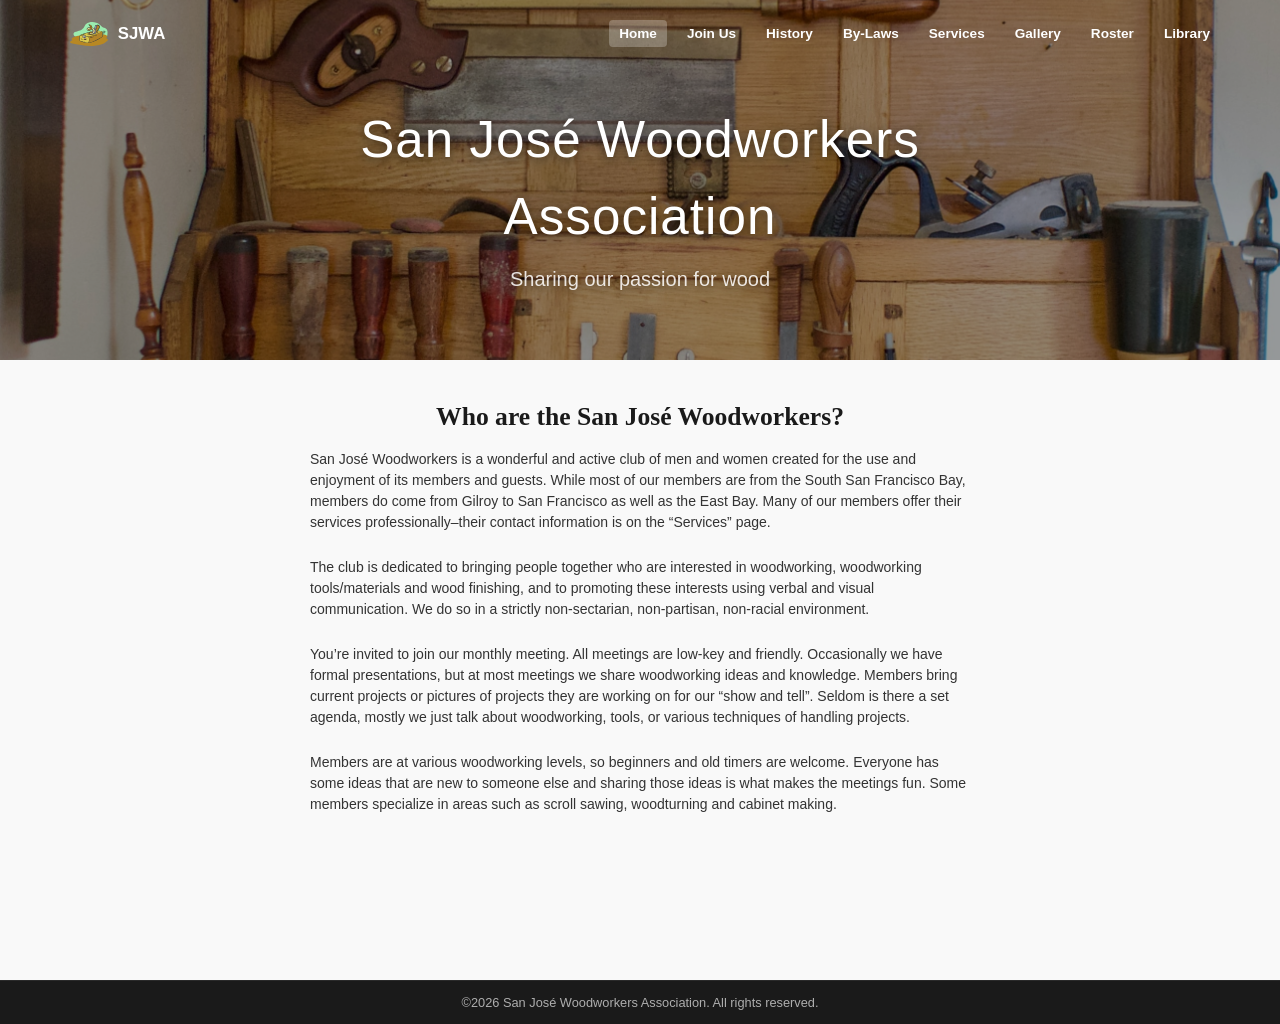
<file: index.html>
<!doctype html>
<html lang="en">
  <head>
    <meta charset="UTF-8" />
    <meta name="viewport" content="width=device-width, initial-scale=1.0" />
    <title>My Website - Home</title>
    <link rel="stylesheet" href="style.css" />
    <link rel="icon" type="image/svg+xml" href="images/favicon.svg" />
  </head>
  <body>
    <!-- Target Injection Points -->
    <header class="site-header" id="main-header"></header>

    <main class="content-area">
      <h1>Who are the San José Woodworkers?</h1>
      <p>
        San José Woodworkers is a wonderful and active club of men and women
        created for the use and enjoyment of its members and guests. While most
        of our members are from the South San Francisco Bay, members do come
        from Gilroy to San Francisco as well as the East Bay. Many of our
        members offer their services professionally–their contact information is
        on the “Services” page.
      </p>
      <p>
        The club is dedicated to bringing people together who are interested in
        woodworking, woodworking tools/materials and wood finishing, and to
        promoting these interests using verbal and visual communication. We do
        so in a strictly non-sectarian, non-partisan, non-racial environment.
      </p>
      <p>
        You’re invited to join our monthly meeting. All meetings are low-key and
        friendly. Occasionally we have formal presentations, but at most
        meetings we share woodworking ideas and knowledge. Members bring current
        projects or pictures of projects they are working on for our “show and
        tell”. Seldom is there a set agenda, mostly we just talk about
        woodworking, tools, or various techniques of handling projects.
      </p>
      <p>
        Members are at various woodworking levels, so beginners and old timers
        are welcome. Everyone has some ideas that are new to someone else and
        sharing those ideas is what makes the meetings fun. Some members
        specialize in areas such as scroll sawing, woodturning and cabinet
        making.
      </p>
    </main>

    <footer class="site-footer" id="main-footer"></footer>

    <!-- Clean, Single Script Link -->
    <script src="script.js"></script>
  </body>
</html>
</file>
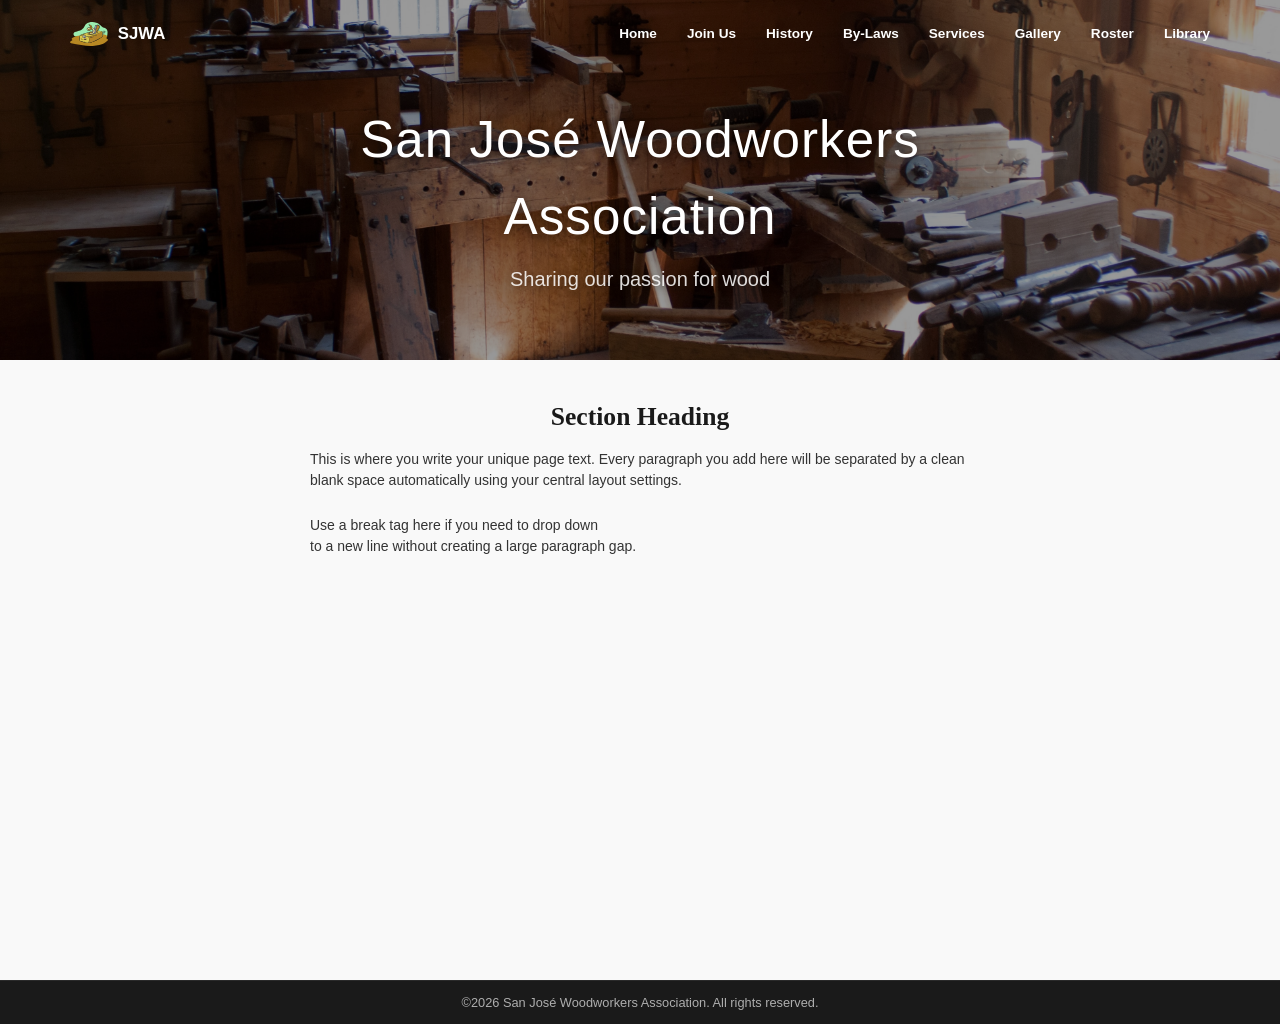
<file: blank.html>
<!doctype html>
<html lang="en">
  <head>
    <meta charset="UTF-8" />
    <meta name="viewport" content="width=device-width, initial-scale=1.0" />
    <title>SJWA - Page Title</title>
    <link rel="stylesheet" href="style.css" />
    <link rel="icon" type="image/svg+xml" href="images/favicon.svg" />
  </head>
  <body>
    <header class="site-header" id="main-header"></header>

    <main class="content-area">
      <h1>Section Heading</h1>
      <p>
        This is where you write your unique page text. Every paragraph you add
        here will be separated by a clean blank space automatically using your
        central layout settings.
      </p>

      <p>
        Use a break tag here if you need to drop down<br />
        to a new line without creating a large paragraph gap.
      </p>
    </main>

    <footer class="site-footer" id="main-footer"></footer>
    <script src="script.js"></script>
  </body>
</html>
</file>
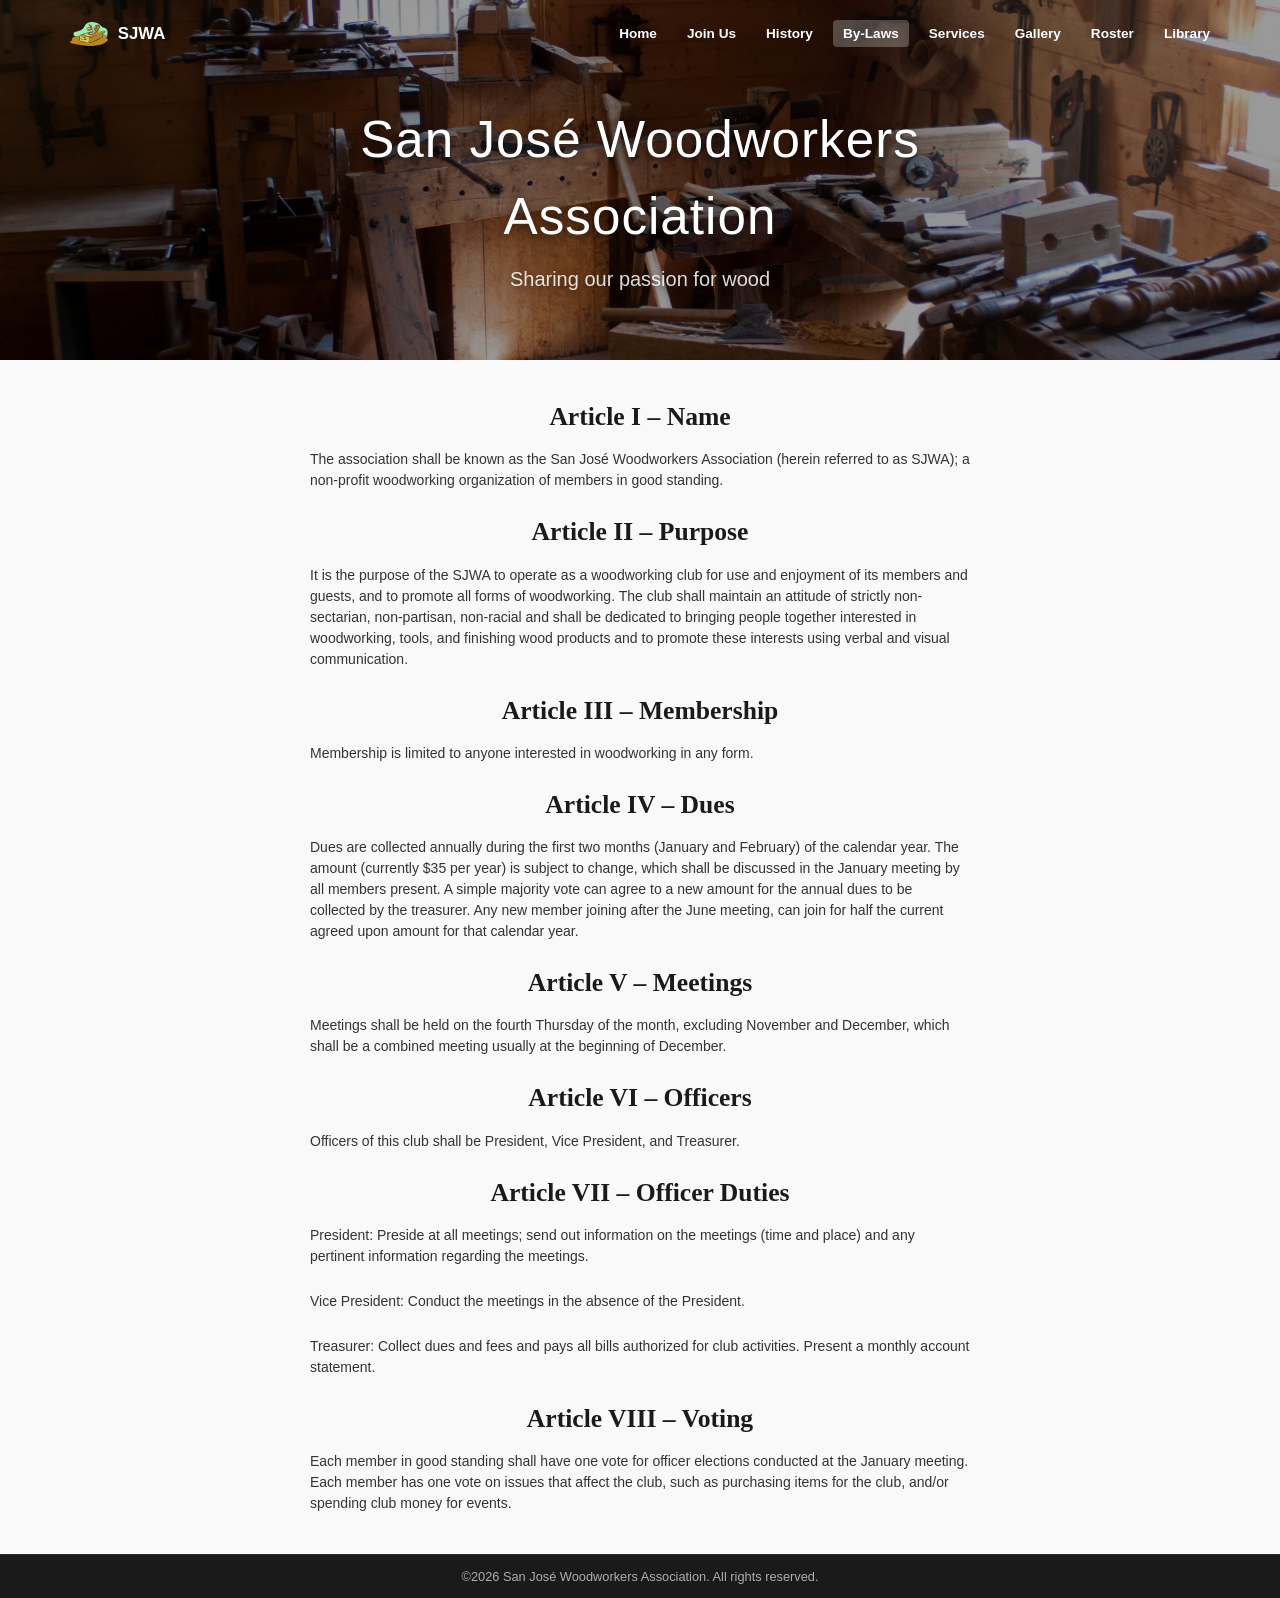
<file: by-laws.html>
<!doctype html>
<html lang="en">
  <head>
    <meta charset="UTF-8" />
    <meta name="viewport" content="width=device-width, initial-scale=1.0" />
    <title>SJWA - Page Title</title>
    <link rel="stylesheet" href="style.css" />
    <link rel="icon" type="image/svg+xml" href="images/favicon.svg" />
  </head>
  <body>
    <header class="site-header" id="main-header"></header>

    <main class="content-area">
      <h1>Article I &ndash; Name</h1>
      <p>
        The association shall be known as the San José Woodworkers Association
        (herein referred to as SJWA); a non-profit woodworking organization of
        members in good standing.
      </p>

      <h1>Article II &ndash; Purpose</h1>
      <p>
        It is the purpose of the SJWA to operate as a woodworking club for use
        and enjoyment of its members and guests, and to promote all forms of
        woodworking. The club shall maintain an attitude of strictly
        non-sectarian, non-partisan, non-racial and shall be dedicated to
        bringing people together interested in woodworking, tools, and finishing
        wood products and to promote these interests using verbal and visual
        communication.
      </p>

      <h1>Article III &ndash; Membership</h1>
      <p>
        Membership is limited to anyone interested in woodworking in any form.
      </p>

      <h1>Article IV &ndash; Dues</h1>
      <p>
        Dues are collected annually during the first two months (January and
        February) of the calendar year. The amount (currently $35 per year) is
        subject to change, which shall be discussed in the January meeting by
        all members present. A simple majority vote can agree to a new amount
        for the annual dues to be collected by the treasurer. Any new member
        joining after the June meeting, can join for half the current agreed
        upon amount for that calendar year.
      </p>

      <h1>Article V &ndash; Meetings</h1>
      <p>
        Meetings shall be held on the fourth Thursday of the month, excluding
        November and December, which shall be a combined meeting usually at the
        beginning of December.
      </p>

      <h1>Article VI &ndash; Officers</h1>
      <p>
        Officers of this club shall be President, Vice President, and Treasurer.
      </p>

      <h1>Article VII &ndash; Officer Duties</h1>
      <p>
        President: Preside at all meetings; send out information on the meetings
        (time and place) and any pertinent information regarding the meetings.
      </p>
      <p>
        Vice President: Conduct the meetings in the absence of the President.
      </p>
      <p>
        Treasurer: Collect dues and fees and pays all bills authorized for club
        activities. Present a monthly account statement.
      </p>

      <h1>Article VIII &ndash; Voting</h1>
      <p>
        Each member in good standing shall have one vote for officer elections
        conducted at the January meeting. Each member has one vote on issues
        that affect the club, such as purchasing items for the club, and/or
        spending club money for events.
      </p>
    </main>

    <footer class="site-footer" id="main-footer"></footer>
    <script src="script.js"></script>
  </body>
</html>
</file>
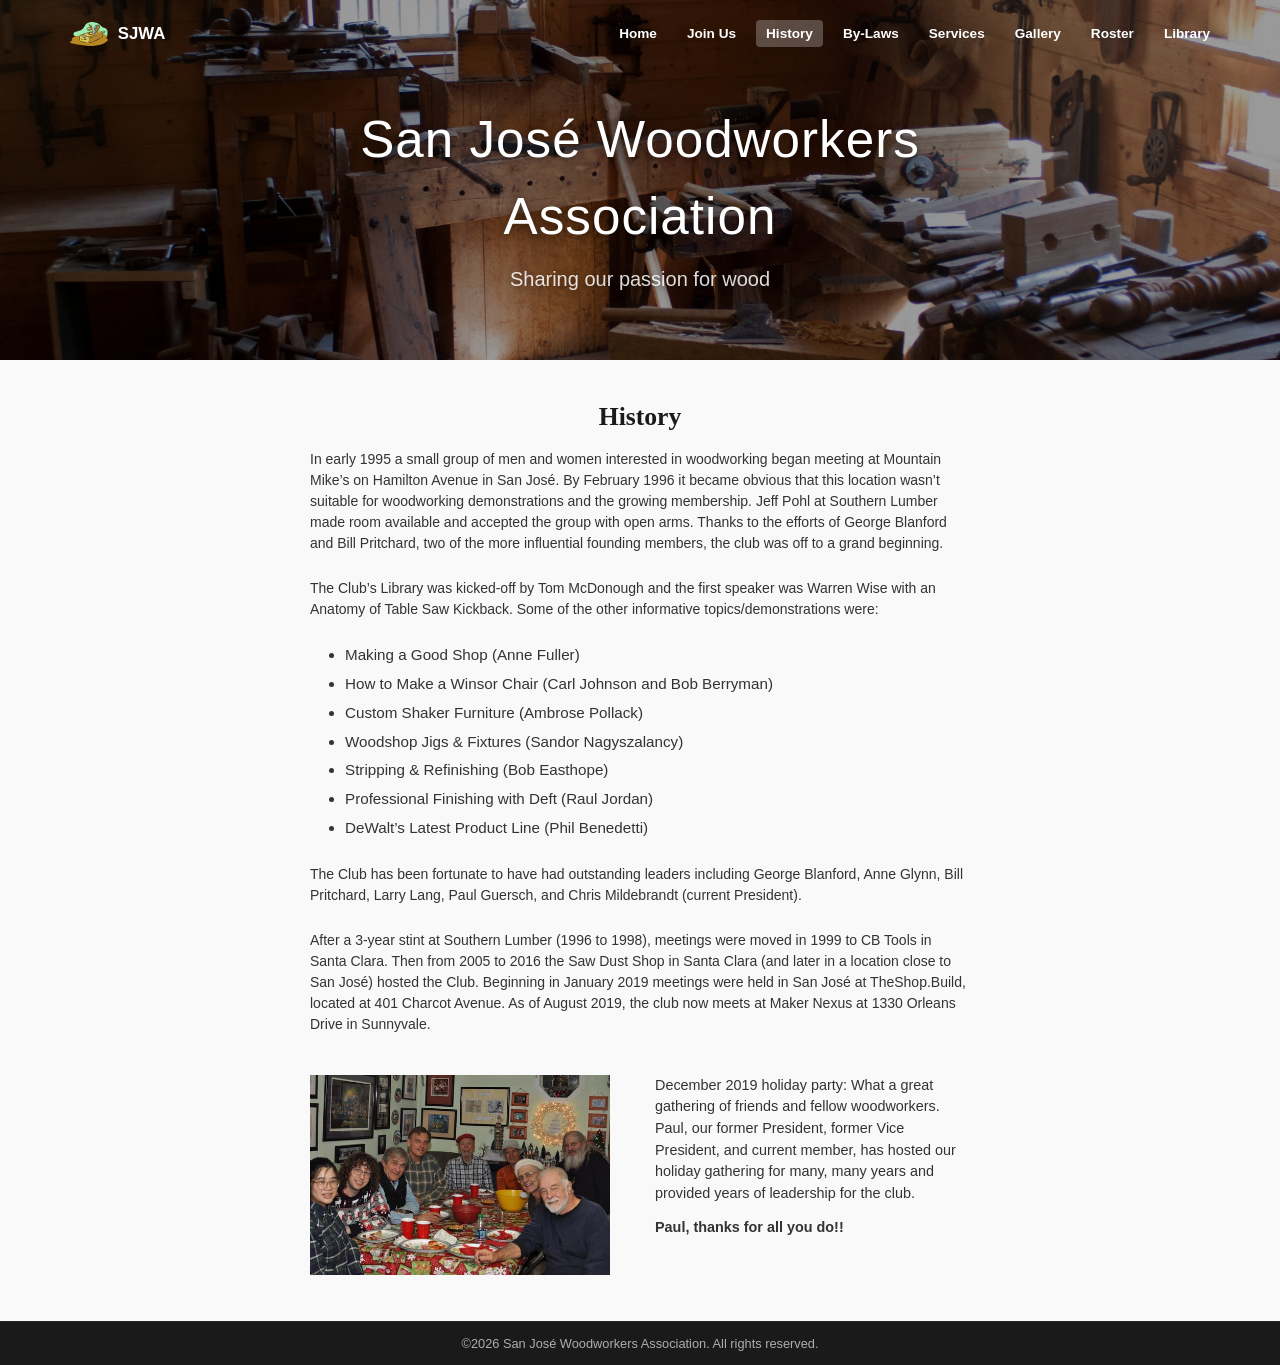
<file: history.html>
<!doctype html>
<html lang="en">
  <head>
    <meta charset="UTF-8" />
    <meta name="viewport" content="width=device-width, initial-scale=1.0" />
    <title>SJWA - Page Title</title>
    <link rel="stylesheet" href="style.css" />
    <link rel="icon" type="image/svg+xml" href="images/favicon.svg" />
  </head>
  <body>
    <header class="site-header" id="main-header"></header>

    <main class="content-area">
      <h1>History</h1>
      <p>
        In early 1995 a small group of men and women interested in woodworking
        began meeting at Mountain Mike’s on Hamilton Avenue in San José. By
        February 1996 it became obvious that this location wasn’t suitable for
        woodworking demonstrations and the growing membership. Jeff Pohl at
        Southern Lumber made room available and accepted the group with open
        arms. Thanks to the efforts of George Blanford and Bill Pritchard, two
        of the more influential founding members, the club was off to a grand
        beginning.
      </p>
      <p>
        The Club’s Library was kicked-off by Tom McDonough and the first 
        speaker was Warren Wise with an Anatomy of Table Saw Kickback. Some of 
        the other informative topics/demonstrations were:
      </p>
      <p>
        <ul>
          <li>Making a Good Shop (Anne Fuller)</li>
          <li>How to Make a Winsor Chair (Carl Johnson and Bob Berryman)</li>
          <li>Custom Shaker Furniture (Ambrose Pollack)</li>
          <li>Woodshop Jigs & Fixtures (Sandor Nagyszalancy)</li>
          <li>Stripping & Refinishing (Bob Easthope)</li>
          <li>Professional Finishing with Deft (Raul Jordan)</li>
          <li>DeWalt’s Latest Product Line (Phil Benedetti)</li>
        </ul>
      </p>
      <p>
        The Club has been fortunate to have had outstanding leaders including 
        George Blanford, Anne Glynn, Bill Pritchard, Larry Lang, Paul Guersch, 
        and Chris Mildebrandt (current President).
      </p>
      <p>
        After a 3-year stint at Southern Lumber (1996 to 1998), meetings were 
        moved in 1999 to CB Tools in Santa Clara. Then from 2005 to 2016 the 
        Saw Dust Shop in Santa Clara (and later in a location close to San José) 
        hosted the Club. Beginning in January 2019 meetings were held in San 
        José at TheShop.Build, located at 401 Charcot Avenue. As of August 2019, 
        the club now meets at Maker Nexus at 1330 Orleans Drive in Sunnyvale. 
      </p>

      <div class="split-columns">
        <div class="column left-map">
          <img src="images/holiday-party.jpeg" width="300"/>
        </div>

        <div class="column right-text">
          <p>
            December 2019 holiday party: What a great gathering of friends and 
            fellow woodworkers. Paul, our former President, former Vice President, 
            and current member, has hosted our holiday gathering for many, 
            many years and provided years of leadership for the club.</p>
          <p><b>Paul, thanks for all you do!!</b></p>
        </div>
      </div>
    </main>

    <footer class="site-footer" id="main-footer"></footer>
    <script src="script.js"></script>
  </body>
</html>
</file>
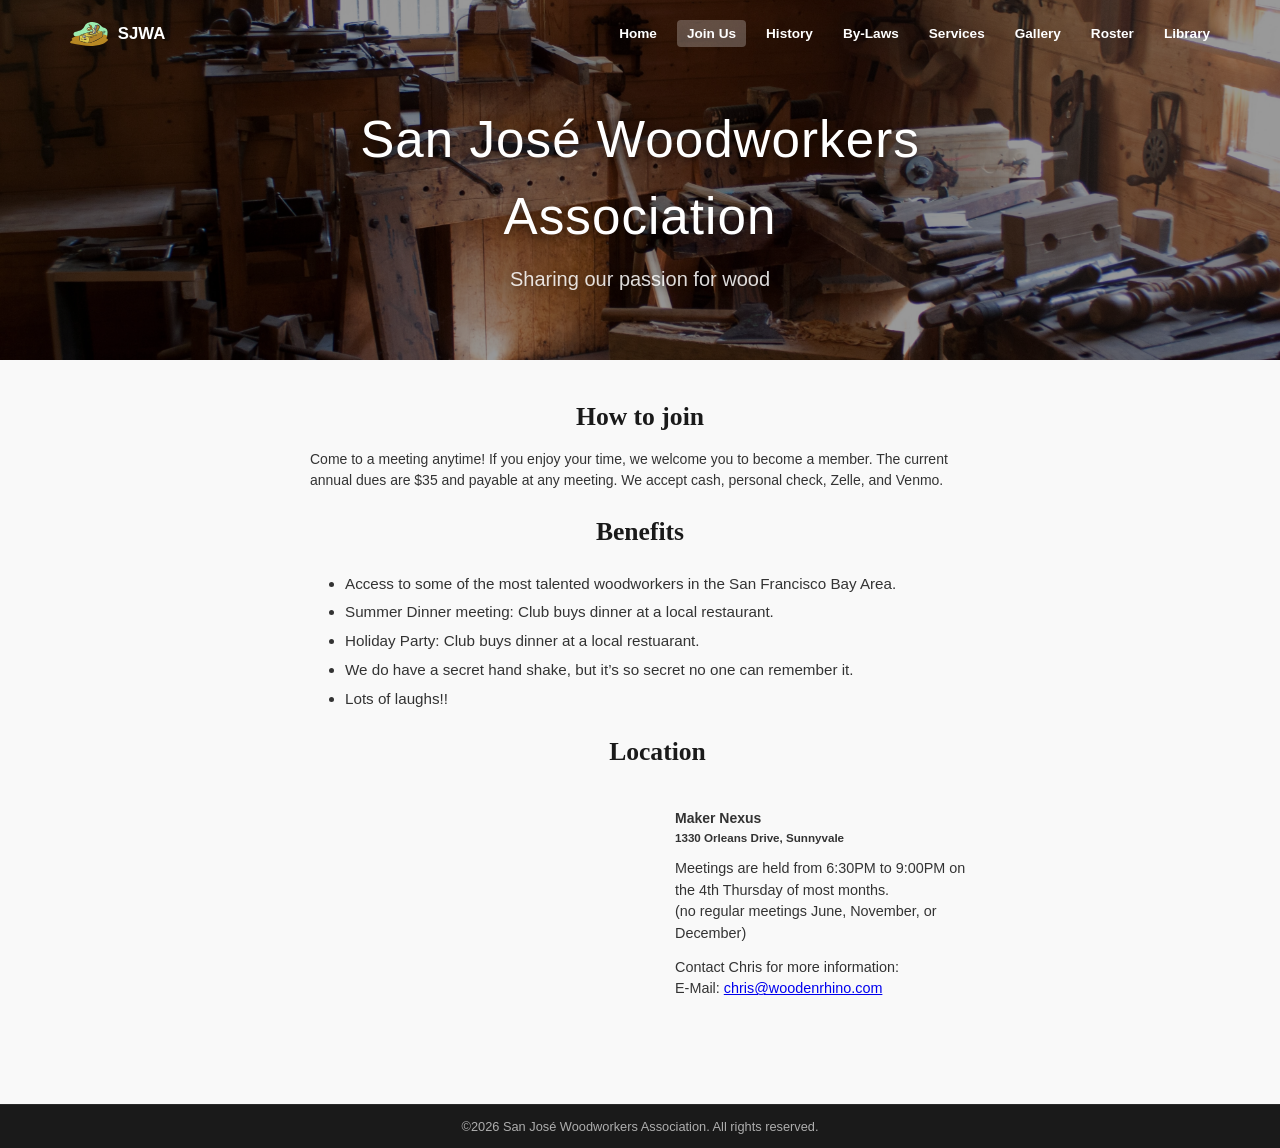
<file: join-us.html>
<!doctype html>
<html lang="en">
  <head>
    <meta charset="UTF-8" />
    <meta name="viewport" content="width=device-width, initial-scale=1.0" />
    <title>SJWA - Join Us</title>
    <link rel="stylesheet" href="style.css" />
    <link rel="icon" type="image/svg+xml" href="images/favicon.svg" />
  </head>
  <body>
    <header class="site-header" id="main-header"></header>

    <main class="content-area">
      <h1>How to join</h1>
      <p>
        Come to a meeting anytime! If you enjoy your time, we welcome you to
        become a member. The current annual dues are $35 and payable at any
        meeting. We accept cash, personal check, Zelle, and Venmo.
      </p>

      <h1>Benefits</h1>
      <p>
        <ul>
          <li>Access to some of the most talented woodworkers in the San Francisco Bay Area.</li>
          <li>Summer Dinner meeting: Club buys dinner at a local restaurant.</li>
          <li>Holiday Party: Club buys dinner at a local restuarant.</li>
          <li>We do have a secret hand shake, but it’s so secret no one can remember it.</li>
          <li>Lots of laughs!!</li>
      </p>
      <h1>Location</h1>
      <div class="split-columns">
        <div class="column left-map">
          <iframe
            src="https://www.google.com/maps/embed?pb=!1m18!1m12!1m3!1d3169.0621290702097!2d-122.00822442389303!3d37.41200637207898!2m3!1f0!2f0!3f0!3m2!1i1024!2i768!4f13.1!3m3!1m2!1s0x808fb7c5199c9ed1%3A0xa2e29182fe622176!2s1330%20Orleans%20Dr%2C%20Sunnyvale%2C%20CA%2094089!5e0!3m2!1sen!2sus!4v1788788788304!5m2!1sen!2sus"
            width="300"
            height="250"
            style="border: 0"
            allowfullscreen=""
            loading="lazy"
            referrerpolicy="strict-origin-when-cross-origin"
          ></iframe>
        </div>

        <div class="column right-text">
          <h4>Maker Nexus</h4>
          <h5>1330 Orleans Drive, Sunnyvale</h5>
          <p></p>
          <p>
            Meetings are held from 6:30PM to 9:00PM on the 4th Thursday of most
            months.<br />(no regular meetings June, November, or December)
          </p>
          <p>
            Contact Chris for more information:<br />
            E-Mail:
            <a
              href="mailto:chris@woodenrhino.com"
              target="_blank"
              rel="noreferrer noopener"
              >chris@woodenrhino.com</a
            >
          </p>
        </div>
      </div>
    </main>

    <footer class="site-footer" id="main-footer"></footer>
    <script src="script.js"></script>
  </body>
</html>
</file>
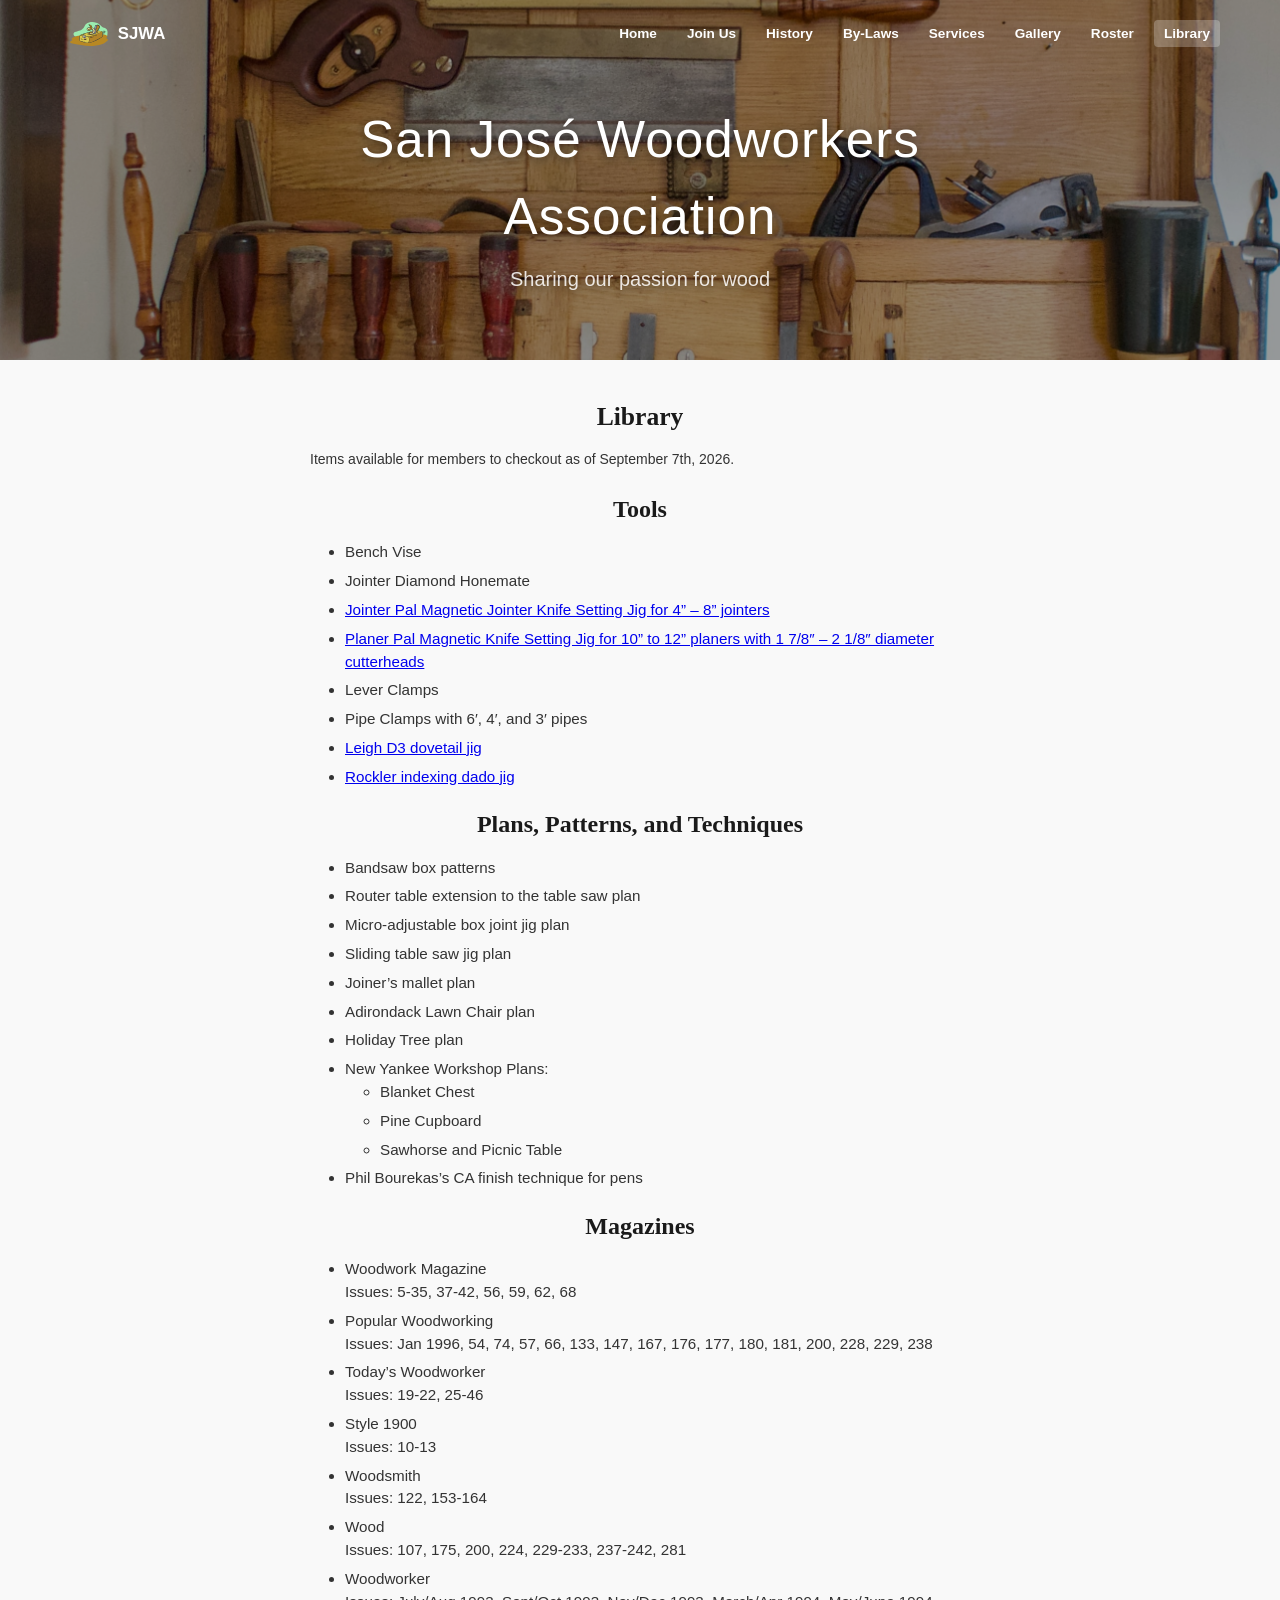
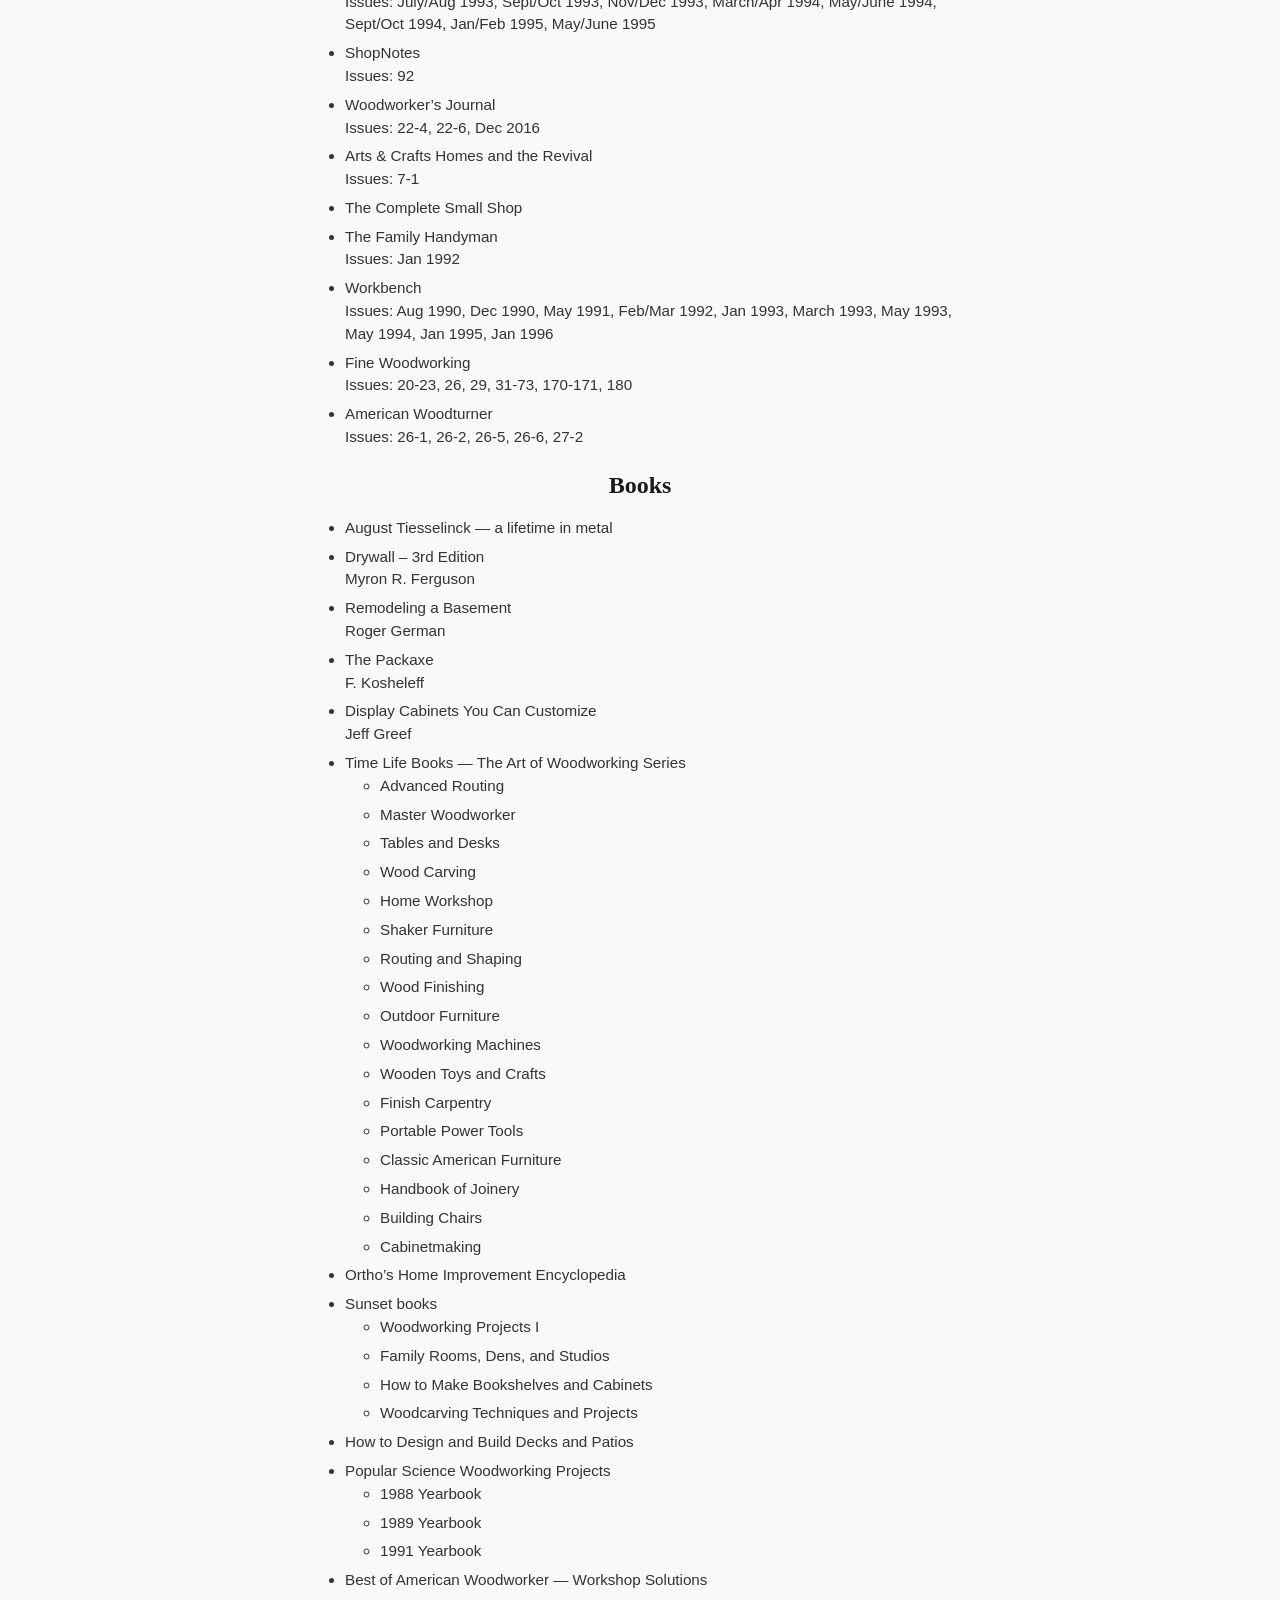
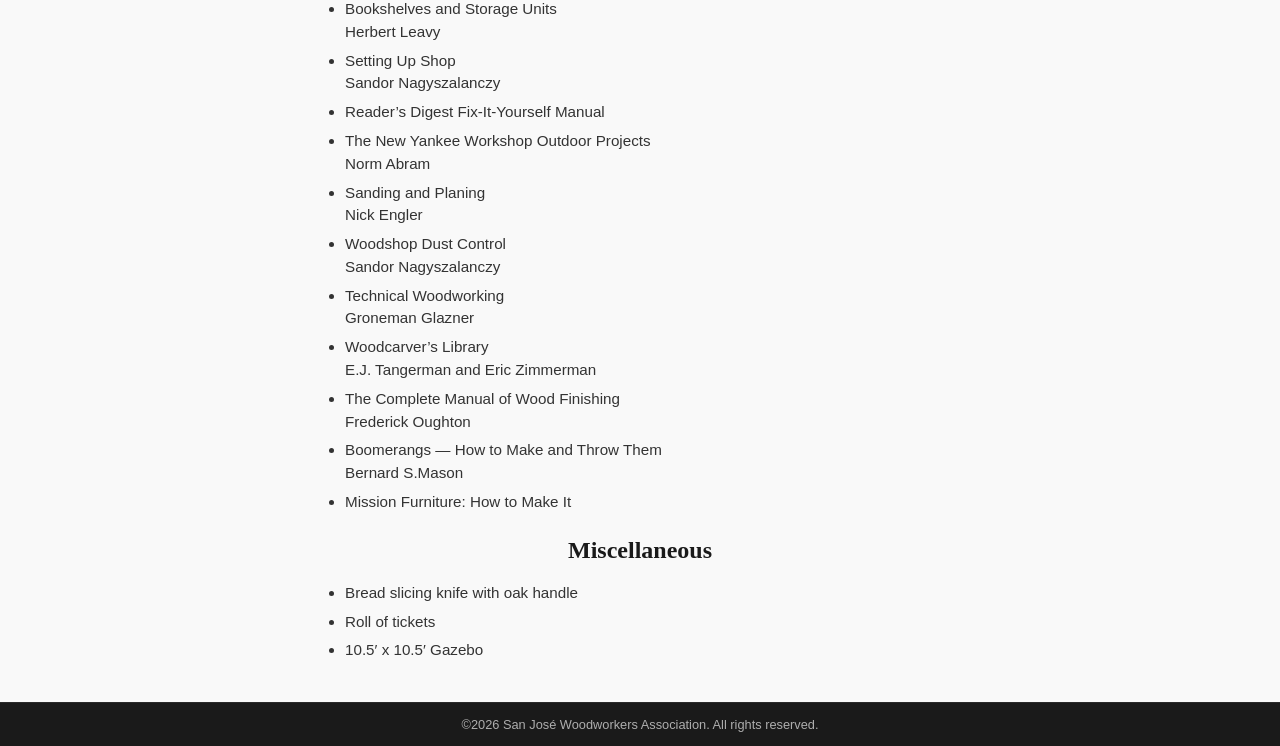
<file: library.html>
<!doctype html>
<html lang="en">
  <head>
    <meta charset="UTF-8" />
    <meta name="viewport" content="width=device-width, initial-scale=1.0" />
    <title>SJWA - Page Title</title>
    <link rel="stylesheet" href="style.css" />
    <link rel="icon" type="image/svg+xml" href="images/favicon.svg" />
  </head>
  <body>
    <header class="site-header" id="main-header"></header>

    <main class="content-area">
      <h1>Library</h1>
      <p>Items available for members to checkout as of September 7th, 2026.</p>

      <h2>Tools</h2>
      <ul>
        <li>Bench Vise</li>
        <li>Jointer Diamond Honemate</li>
        <li>
          <a
            href="https://www.midwesttechnology.com/woodstock-pal-magnetic-jointer-knife-setting-jig/"
            target="_blank"
            rel="noopener noreferrer"
            >Jointer Pal Magnetic Jointer Knife Setting Jig for 4” – 8”
            jointers</a
          >
        </li>
        <li>
          <a
            href="https://www.grizzly.com/products/woodstock-planer-pal-standard-pair/w1216a"
            target="_blank"
            rel="noopener noreferrer"
            >Planer Pal Magnetic Knife Setting Jig for 10” to 12” planers with 1
            7/8″ – 2 1/8″ diameter cutterheads</a
          >
        </li>
        <li>Lever Clamps</li>
        <li>Pipe Clamps with 6′, 4′, and 3′ pipes</li>
        <li>
          <a
            href="https://www.leightools.com/d3-user-guide/"
            target="_blank"
            rel="noopener noreferrer"
            >Leigh D3 dovetail jig</a
          >
        </li>
        <li>
          <a
            href="https://www.rockler.com/rockler-indexing-dado-jig"
            target="_blank"
            rel="noopener noreferrer"
            >Rockler indexing dado jig</a
          >
        </li>
      </ul>
      <h2>Plans, Patterns, and Techniques</h2>
      <ul>
        <li>Bandsaw box patterns</li>
        <li>Router table extension to the table saw plan</li>
        <li>Micro-adjustable box joint jig plan</li>
        <li>Sliding table saw jig plan</li>
        <li>Joiner’s mallet plan</li>
        <li>Adirondack Lawn Chair plan</li>
        <li>Holiday Tree plan</li>
        <li>
          New Yankee Workshop Plans:
          <ul>
            <li>Blanket Chest</li>
            <li>Pine Cupboard</li>
            <li>Sawhorse and Picnic Table</li>
          </ul>
        </li>
        <li>Phil Bourekas’s CA finish technique for pens</li>
      </ul>
      <h2>Magazines</h2>
      <ul>
        <li>
          Woodwork Magazine<br />
          Issues: 5-35, 37-42, 56, 59, 62, 68
        </li>
        <li>
          Popular Woodworking<br />
          Issues: Jan 1996, 54, 74, 57, 66, 133, 147, 167, 176, 177, 180, 181,
          200, 228, 229, 238
        </li>
        <li>
          Today’s Woodworker<br />
          Issues: 19-22, 25-46
        </li>
        <li>
          Style 1900<br />
          Issues: 10-13
        </li>
        <li>
          Woodsmith<br />
          Issues: 122, 153-164
        </li>
        <li>
          Wood<br />
          Issues: 107, 175, 200, 224, 229-233, 237-242, 281
        </li>
        <li>
          Woodworker<br />
          Issues: July/Aug 1993, Sept/Oct 1993, Nov/Dec 1993, March/Apr 1994,
          May/June 1994, Sept/Oct 1994, Jan/Feb 1995, May/June 1995
        </li>
        <li>
          ShopNotes<br />
          Issues: 92
        </li>
        <li>
          Woodworker’s Journal<br />
          Issues: 22-4, 22-6, Dec 2016
        </li>
        <li>
          Arts & Crafts Homes and the Revival<br />
          Issues: 7-1
        </li>
        <li>The Complete Small Shop</li>
        <li>
          The Family Handyman<br />
          Issues: Jan 1992
        </li>
        <li>
          Workbench<br />
          Issues: Aug 1990, Dec 1990, May 1991, Feb/Mar 1992, Jan 1993, March
          1993, May 1993, May 1994, Jan 1995, Jan 1996
        </li>
        <li>
          Fine Woodworking<br />
          Issues: 20-23, 26, 29, 31-73, 170-171, 180
        </li>
        <li>
          American Woodturner<br />
          Issues: 26-1, 26-2, 26-5, 26-6, 27-2
        </li>
      </ul>
      <h2>Books</h2>
      <ul>
        <li>August Tiesselinck — a lifetime in metal</li>
        <li>
          Drywall – 3rd Edition<br />
          Myron R. Ferguson
        </li>

        <li>
          Remodeling a Basement<br />
          Roger German
        </li>

        <li>
          The Packaxe<br />
          F. Kosheleff
        </li>

        <li>
          Display Cabinets You Can Customize<br />
          Jeff Greef
        </li>

        <li>
          Time Life Books — The Art of Woodworking Series
          <ul>
            <li>Advanced Routing</li>
            <li>Master Woodworker</li>
            <li>Tables and Desks</li>
            <li>Wood Carving</li>
            <li>Home Workshop</li>
            <li>Shaker Furniture</li>
            <li>Routing and Shaping</li>
            <li>Wood Finishing</li>
            <li>Outdoor Furniture</li>
            <li>Woodworking Machines</li>
            <li>Wooden Toys and Crafts</li>
            <li>Finish Carpentry</li>
            <li>Portable Power Tools</li>
            <li>Classic American Furniture</li>
            <li>Handbook of Joinery</li>
            <li>Building Chairs</li>
            <li>Cabinetmaking</li>
          </ul>
        </li>
        <li>Ortho’s Home Improvement Encyclopedia</li>

        <li>
          Sunset books
          <ul>
            <li>Woodworking Projects I</li>
            <li>Family Rooms, Dens, and Studios</li>
            <li>How to Make Bookshelves and Cabinets</li>
            <li>Woodcarving Techniques and Projects</li>
          </ul>
        </li>
        <li>How to Design and Build Decks and Patios</li>

        <li>
          Popular Science Woodworking Projects
          <ul>
            <li>1988 Yearbook</li>
            <li>1989 Yearbook</li>
            <li>1991 Yearbook</li>
          </ul>
        </li>
        <li>Best of American Woodworker — Workshop Solutions</li>

        <li>
          Bookshelves and Storage Units<br />
          Herbert Leavy
        </li>

        <li>
          Setting Up Shop<br />
          Sandor Nagyszalanczy
        </li>

        <li>Reader’s Digest Fix-It-Yourself Manual</li>

        <li>
          The New Yankee Workshop Outdoor Projects<br />
          Norm Abram
        </li>

        <li>
          Sanding and Planing<br />
          Nick Engler
        </li>

        <li>
          Woodshop Dust Control<br />
          Sandor Nagyszalanczy
        </li>

        <li>
          Technical Woodworking<br />
          Groneman Glazner
        </li>

        <li>
          Woodcarver’s Library<br />
          E.J. Tangerman and Eric Zimmerman
        </li>

        <li>
          The Complete Manual of Wood Finishing<br />
          Frederick Oughton
        </li>

        <li>
          Boomerangs — How to Make and Throw Them<br />
          Bernard S.Mason
        </li>

        <li>Mission Furniture: How to Make It</li>
      </ul>
      <h2>Miscellaneous</h2>
      <ul>
        <li>Bread slicing knife with oak handle</li>
        <li>Roll of tickets</li>
        <li>10.5′ x 10.5′ Gazebo</li>
      </ul>
    </main>

    <footer class="site-footer" id="main-footer"></footer>
    <script src="script.js"></script>
  </body>
</html>
</file>
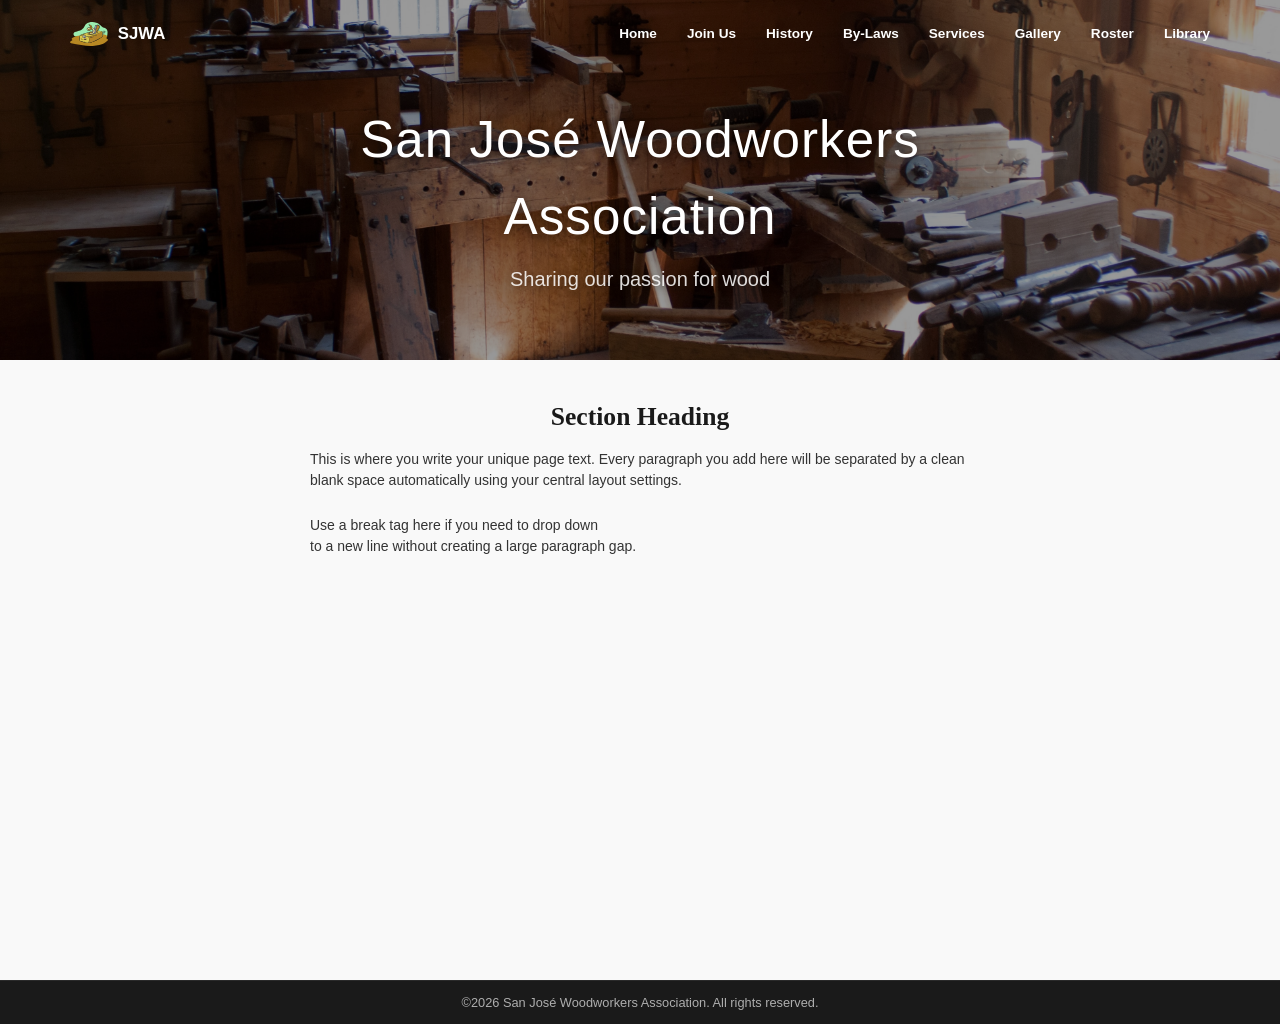
<file: links-and-tips.html>
<!doctype html>
<html lang="en">
  <head>
    <meta charset="UTF-8" />
    <meta name="viewport" content="width=device-width, initial-scale=1.0" />
    <title>SJWA - Page Title</title>
    <link rel="stylesheet" href="style.css" />
    <link rel="icon" type="image/svg+xml" href="favicon.svg" />
  </head>
  <body>
    <header class="site-header" id="main-header"></header>

    <main class="content-area">
      <h1>Section Heading</h1>
      <p>
        This is where you write your unique page text. Every paragraph you add
        here will be separated by a clean blank space automatically using your
        central layout settings.
      </p>

      <p>
        Use a break tag here if you need to drop down<br />
        to a new line without creating a large paragraph gap.
      </p>
    </main>

    <footer class="site-footer" id="main-footer"></footer>
    <script src="script.js"></script>
  </body>
</html>
</file>
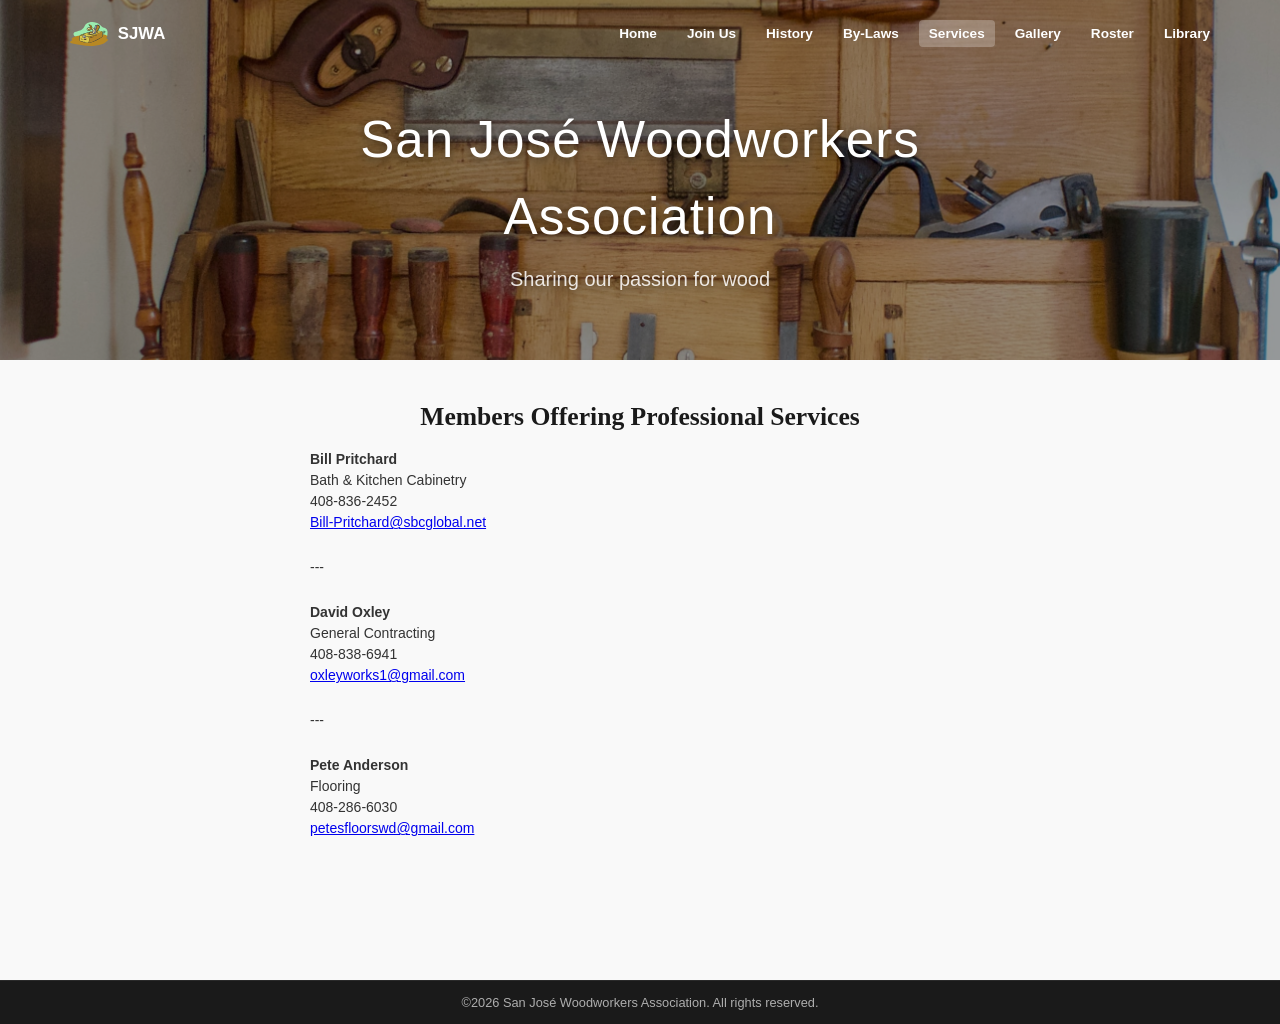
<file: services.html>
<!doctype html>
<html lang="en">
  <head>
    <meta charset="UTF-8" />
    <meta name="viewport" content="width=device-width, initial-scale=1.0" />
    <title>SJWA - Page Title</title>
    <link rel="stylesheet" href="style.css" />
    <link rel="icon" type="image/svg+xml" href="images/favicon.svg" />
  </head>
  <body>
    <header class="site-header" id="main-header"></header>

    <main class="content-area">
      <h1>Members Offering Professional Services</h1>
      <p>
        <b>Bill Pritchard</b><br />
        Bath & Kitchen Cabinetry<br />
        408-836-2452<br />
        <a
          rel="noreferrer noopener"
          href="mailto:Bill-Pritchard@sbcglobal.net"
          target="_blank"
          >Bill-Pritchard@sbcglobal.net</a
        >
      </p>
      <p>---</p>
      <p>
        <b>David Oxley</b><br />
        General Contracting<br />
        408-838-6941<br />
        <a
          rel="noreferrer noopener"
          href="mailto:oxleyworks1@gmail.com"
          target="_blank"
        >
          oxleyworks1@gmail.com</a
        >
      </p>
      <p>---</p>
      <p>
        <b>Pete Anderson</b><br />
        Flooring<br />
        408-286-6030<br />
        <a
          rel="noreferrer noopener"
          href="mailto:petesfloorswd@gmail.com"
          target="_blank"
        >
          petesfloorswd@gmail.com</a
        >
      </p>
    </main>

    <footer class="site-footer" id="main-footer"></footer>
    <script src="script.js"></script>
  </body>
</html>
</file>
<file: style.css>
/* ==========================================================================
   1. General Reset & Base Styles
   ========================================================================== */
* {
    margin: 0;
    padding: 0;
    box-sizing: border-box;
    font-family: 'Segoe UI', Tahoma, Geneva, Verdana, sans-serif;
}

body {
    background-color: #f9f9f9;
    color: #333;
    line-height: 1.5;
    font-size: 14px;
}

/* ==========================================================================
   Header Banner & Floating Navigation
   ========================================================================== */
.site-header {
    position: relative;
    width: 100%;
}

/* 20% Viewport Height Banner Image Setup */
.header-banner-wrapper {
    width: 100%;
    height: 40vh;
    overflow: hidden;
    position: relative;
    background-color: #000000;
}

.header-banner-img {
    width: 100%;
    height: 100%;
    object-fit: cover; /* Prevents distorting or stretching the image */
    display: block;
    filter: brightness(60%);
    transition: filter 0.3s ease;
}

/* ==========================================================================
   Banner Text Overlay Styling
   ========================================================================== */
.banner-text-overlay {
    position: absolute;
    top: 55%; /* Centers slightly below dead-center to avoid the fixed top menu */
    left: 50%;
    transform: translate(-50%, -50%); /* Shifts container back to center completely */
    text-align: center;
    width: 90%; /* Keeps text from touching edges on small mobile layouts */
    max-width: 800px;
    z-index: 5;
    color: #ffffff; /* Crisp white text overlays */
    text-shadow: 0 2px 10px rgba(0, 0, 0, 0.5); /* Shadow ensures readability over complex images */
}

/* Banner Title Style */
.banner-text-overlay .banner-title {
    font-size: 3.2rem;
    font-weight: 300;
    letter-spacing: 1px;
    margin-bottom: 8px;
    color: #ffffff !important; /* Forces title to stay white over dark banner background */
}

/* Banner Subtitle Style */
.banner-text-overlay .banner-subtitle {
    font-size: 1.25rem;
    font-weight: 300;
    opacity: 0.85;
    margin-bottom: 0; /* Prevents global paragraph margin from shifting position */
}

/* Smartphone adjust for banner typography */
@media (max-width: 768px) {
    .banner-text-overlay .banner-title {
        font-size: 2rem; /* Downscales smoothly on mobile phone viewports */
        font-weight: 300;
    }
    .banner-text-overlay .banner-subtitle {
        font-size: 1rem;
    }
}

/* Navigation Menu (Overlayed at the top initially, then stays fixed) */
.navigation-menu {
    position: fixed;
    top: 0;
    left: 0;
    width: 100%;
    background-color: rgba(0, 0, 0, 0); /* Dark translucent overlay background */
    /* backdrop-filter: blur(5px);  Frosted glass accent over the banner image */
    z-index: 1000;
    /* This ensures it sticks to the top of the screen once the banner scrolls past */
    transition: background-color 0.5s ease, box-shadow 0.5s ease;
}

/* Nav Container Constraints */
.nav-container {
    max-width: 1200px;
    margin: 0 auto;
    padding: 15px 20px;
    display: flex;
    justify-content: space-between;
    align-items: center;
    transition: padding 0.5s ease;
}

/* ==========================================================================
   Navigation Branding Layout with Icon Link
   ========================================================================== */
.nav-brand-container {
    display: flex;
    align-items: center; /* Centers the graphic and text perfectly on a vertical line */
    gap: 10px;          /* Small uniform breathing room between the icon and text */
    text-decoration: none; /* Prevents text from trying to underline because it's a link */
}

/* Small Brand Graphic Parameters */
.nav-brand-icon {
    width: auto;
    height: 24px;       /* Sets a clean, compact height that matches the font text perfectly */
    display: block;
    object-fit: contain;
}

.nav-brand-text {
    color: #ffffff;
    font-weight: 700;
    font-size: 1.05rem;
}

/* Menu Navigation Links Setup */
.nav-links {
    display: flex;
    list-style: none;
    gap: 10px;
}

.navigation-menu a {
    text-decoration: none;
    color: #ffffff; /* White links for maximum contrast over overlay */
    font-weight: 600;
    font-size: 0.85rem;
    padding: 6px 10px;
    border-radius: 4px;
    transition: all 0.3s ease;
    white-space: nowrap;
}

.navigation-menu a:hover, 
.navigation-menu a.active {
    color: #ffffff;
    background-color: rgba(255, 255, 255, 0.25);
}

/* Class applied dynamically when page scrolls down */
.navigation-menu.scrolled {
    background-color: rgba(0, 0, 0, 0.95);
    box-shadow: 0 4px 20px rgba(0, 0, 0, 0.3);
}

.navigation-menu.scrolled .nav-container {
    padding: 12px 20px; /* Gently slims the menu bar height as it fades to black */
}

/* ==========================================================================
   3. Sticky Header Shrink Modifiers (Triggered via JS)
   ========================================================================== */
.site-header.scrolled {
    background-color: rgba(255, 255, 255, 0.95); /* Slight transparency on scroll */
    backdrop-filter: blur(10px); /* Modern frosted-glass effect */
    box-shadow: 0 4px 20px rgba(0,0,0,0.08); /* Distinct shadow when floating */
}

.site-header.scrolled .header-container {
    padding: 10px 20px; /* Compresses vertical spacing by half */
}

.site-header.scrolled .header-logo {
    height: 38px; /* Scales down the logo elegantly */
}

/* ==========================================================================
   4. Mobile Hamburger Button (Hidden on Desktop)
   ========================================================================== */
.menu-toggle {
    display: none;
    flex-direction: column;
    justify-content: space-between;
    width: 30px;
    height: 21px;
    background: transparent;
    border: none;
    cursor: pointer;
    z-index: 1001;
}

.menu-toggle .bar {
    height: 3px;
    width: 100%;
    background-color: #333;
    border-radius: 10px;
    transition: all 0.3s ease;
}

/* ==========================================================================
   5. Main Content Area Configuration
   ========================================================================== */
.content-area {
    max-width: 700px;
    margin: 40px auto;
    padding: 0 20px;
    min-height: 60vh; /* Pushes footer down on short pages */
}

/* Content Paragraph Spacing */
.content-area p {
    margin-bottom: 1.5rem; /* Creates a clean, uniform blank space below every paragraph */
}

/* Removes the extra space from the absolute last paragraph to keep the layout tidy */
.content-area p:last-child {
    margin-bottom: 0;
}

/* ==========================================================================
   Unordered Lists Custom Indentation
   ========================================================================== */
.content-area ul {
    padding-left: 35px;   /* Pushes the bullets cleanly to the right of the paragraph edge */
}

.content-area li {
    margin-bottom: 6px;    /* Adds a comfortable tiny gap between individual list items */
    font-size: 0.95rem;    /* Keeps list text clean and proportional */
}

/* ==========================================================================
   Headings Fine-Tuning
   ========================================================================== */
.content-area h1, 
.content-area h2, 
.content-area h3 {
    color: #1a1a1a;
    font-weight: 700;
    font-family: Georgia, 'Times New Roman', Times, serif;
    margin-bottom: 1rem; /* Space between the heading and the paragraph below it */
    line-height: 1.3;
    text-align: center;
}

/* Reduced headliner size */
.content-area h1 {
    font-size: 1.6rem; /* Clean, compact main title size */
}

/* Reduced sub-section headings */
.content-area h2 {
    font-size: 1.5rem;
    margin-top: 1.3rem; /* Breathing room above a new section title */
}

/* Reduced small subsection titles */
.content-area h3 {
    font-size: 1.3rem;
    margin-top: 1rem;
}


/* ==========================================================================
   6. Global Footer Architecture
   ========================================================================== */
.site-footer {
    text-align: center;
    background-color: #1a1a1a;
    color: #aeaeae;
    padding: 12px 20px; /* Reduced vertical padding significantly for a shorter bar */
    margin-top: 40px;   /* Pushes footer away from text layout blocks */
    font-size: 0.8rem;  /* Slightly tighter font size for a minimalist look */
    border-top: 1px solid #2a2a2a;
    width: 100%;
}

.footer-container {
    max-width: 1200px;
    margin: 0 auto;
    display: flex;
    flex-direction: column; /* Stacked vertically by default on small mobile screens */
    justify-content: space-between;
    align-items: center;
    gap: 8px; /* Tighter padding gaps for mobile stacking layout shapes */
}

/* ==========================================================================
   Dynamic Desktop Overflow Dropdown Layout
   ========================================================================== */
.more-menu-item {
    position: relative;
    display: none; /* Kept hidden unless script identifies a screen squeeze */
}

/* Submenu block that drops down from the "More" link */
.dropdown-submenu {
    position: absolute;
    top: 100%;
    right: 0;
    background-color: #1a1a1a;
    box-shadow: 0 8px 16px rgba(0, 0, 0, 0.3);
    list-style: none;
    display: none; /* Hidden until hover */
    flex-direction: column;
    min-width: 160px;
    border-radius: 4px;
    padding: 8px 0;
    margin-top: 5px;
}

.dropdown-submenu li {
    width: 100%;
}

.dropdown-submenu a {
    display: block;
    padding: 10px 20px !important;
    color: #ffffff !important;
    font-size: 0.95rem;
    text-align: left;
    background-color: transparent !important;
    border-radius: 0;
}

.dropdown-submenu a:hover {
    background-color: #007bff !important; /* Blue background on hover inside dropdown */
}

/* Show the dropdown list smoothly when user hovers over the More item */
.more-menu-item:hover .dropdown-submenu {
    display: flex;
}

/* ==========================================================================
   7. Mobile Media Queries (Smartphones & Tablets)
   ========================================================================== */
@media (max-width: 768px) {
    /* Ensure the main bar stays visible at the top */
    .navigation-menu {
        background-color: rgba(0, 0, 0, 0.85) !important; /* Dark background on mobile for contrast */
    }

    .nav-container {
        padding: 15px 20px;
    }

    .menu-toggle {
        display: flex; /* Shows hamburger icon on mobile */
    }

    /* Target the link container with slide transitions */
    .nav-links {
        display: flex; /* Keep flex active so layout properties work */
        position: fixed;
        top: 60px; /* Sits directly below the navigation bar */
        left: 0;
        width: 100%;
        background-color: #1a1a1a;
        box-shadow: 0 4px 10px rgba(0, 0, 0, 0.3);
        flex-direction: column; /* Stacks links vertically */
        gap: 0;

        /* --- Smooth Slide-Down Setup --- */
        max-height: 0; /* Shrunk completely by default */
        opacity: 0; /* Hidden from view */
        overflow: hidden; /* Prevents text from sticking out while closed */
        pointer-events: none; /* Disables clicking links when closed */
        transition: max-height 0.4s ease-in-out, opacity 0.3s ease-in-out;
    }

    /* Shows the links drop-down gracefully when the 'active' class is triggered */
    .nav-links.active {
        max-height: 600px; /* Large enough estimation to safely hold all your menu links */
        opacity: 1; /* Fully visible */
        pointer-events: auto; /* Allows links to be clickable again */
        padding: 15px 0; /* Restores padding smoothly */
    }

    .nav-links li {
        width: 100%;
        text-align: center;
    }

    .navigation-menu a {
        display: block;
        padding: 15px 20px;
        border-radius: 0;
        width: 100%;
    }

    /* Transforms the hamburger lines into an 'X' icon when active */
    .menu-toggle.open .bar:nth-child(1) {
        transform: translateY(9px) rotate(45deg);
    }
    .menu-toggle.open .bar:nth-child(2) {
        opacity: 0;
    }
    .menu-toggle.open .bar:nth-child(3) {
        transform: translateY(-9px) rotate(-45deg);
    }
}

/* ==========================================================================
   9. Two-Column Split Layout (Map & Text)
   ========================================================================== */
.split-columns {
    display: flex;
    flex-direction: column; /* Stacks column boxes vertically on phones by default */
    gap: 30px; /* Comfortable spacing gutter between columns */
    margin-top: 40px; /* Pushes the split layout down from upper paragraphs */
}

.column {
    flex: 1; /* Assigns equal 50/50 sizing space allocations to both sides */
}

/* Map Framing Sizing Parameters */
.map-frame {
    width: 100%;
    height: 250px; /* Fixed height for the map canvas box */
    border: 1px solid #dddddd;
    border-radius: 6px;
    box-shadow: 0 4px 12px rgba(0, 0, 0, 0.04);
}

/* Fix text spacing constraints inside the side panel box */
.right-text h3 {
    margin-top: 0; /* Keeps headline flush with top of map container */
}

.right-text p {
    margin-bottom: 12px; /* Margins for sidebar text paragraphs */
    font-size: 0.9rem; /* Sleek, slightly compact reading scale */
}

/* Media Query: Side-By-Side display rule for Tablet/Desktop */
@media (min-width: 580px) {
    .split-columns {
        flex-direction: row; /* Activates side-by-side columns */
        align-items: flex-start;
    }
}

/* ==========================================================================
   11. Smart Automated Image Gallery Grid (Multi-Row Support)
   ========================================================================== */
.gallery-grid-container {
    display: grid;
    /* Default: 1 column on small phones */
    grid-template-columns: repeat(1, 1fr); 
    gap: 20px; /* Uniform horizontal and vertical spacing gaps between cards */
    margin-top: 30px;
    width: 100%;
}

.gallery-card {
    background-color: #ffffff;
    border: 1px solid #e2e2e2;
    border-radius: 6px;
    overflow: hidden;
    box-shadow: 0 2px 8px rgba(0, 0, 0, 0.03);
    display: flex;
    flex-direction: column;
}

/* Image Cropping Sizing Filters */
.gallery-image-wrapper {
    width: 100%;
    aspect-ratio: 4 / 3; /* Keeps the card image areas uniform in size */
    overflow: hidden;
    background-color: #f0f0f0; /* Light grey backdrop to fill any empty space around thin images */
    display: flex;
    align-items: center;
    justify-content: center;
}

.gallery-img {
    width: 100%;
    height: 100%;
    object-fit: contain;
    display: block;
    transition: transform 0.3s ease;
}

.gallery-card:hover .gallery-img {
    transform: scale(1.04);
}

/* Card Text Spacing Config */
.gallery-content {
    padding: 14px;
    display: flex;
    flex-direction: column;
    flex-grow: 1;
}

.gallery-content h3 {
    font-size: 1rem !important;
    text-align: left !important;
    margin-top: 0 !important;
    margin-bottom: 6px !important;
}

.gallery-content p {
    font-size: 0.82rem !important; /* Slightly tighter font size to stay readable inside grid squares */
    line-height: 1.4 !important;
    margin-bottom: 0 !important;
}

/* --- Responsive Layout Switches --- */

/* Tablet Mode: Split cleanly into 2 columns */
@media (min-width: 400px) and (max-width: 599px) {
    .gallery-grid-container {
        grid-template-columns: repeat(2, 1fr); 
    }
}

/* Desktop Mode: Automatically locks into a perfect 3-column multi-row grid layout */
@media (min-width: 600px) {
    .gallery-grid-container {
        grid-template-columns: repeat(3, 1fr); 
    }
}
/* ==========================================================================
   12. Lightbox Pop-Up Modal Styling
   ========================================================================== */
.lightbox-overlay {
    display: none; /* Hidden by default */
    position: fixed;
    z-index: 2000; /* Sits completely on top of everything, including fixed nav bars */
    left: 0;
    top: 0;
    width: 100%;
    height: 100%;
    background-color: rgba(0, 0, 0, 0.9); /* Dark translucent background */
    backdrop-filter: blur(8px); /* Modern frosted blur effect over background text */
    justify-content: center;
    align-items: center;
    flex-direction: column;
}

/* The Pop-Up Image Configuration */
.lightbox-content-img {
    max-width: 90%;
    max-height: 80%;
    object-fit: contain; /* Ensures the complete picture scales cleanly without cropping */
    border-radius: 4px;
    box-shadow: 0 10px 30px rgba(0, 0, 0, 0.5);
    transform: scale(0.95);
    transition: transform 0.3s ease;
}

/* Animate the image popping open */
.lightbox-overlay.active .lightbox-content-img {
    transform: scale(1);
}

/* Close Button (X) */
.lightbox-close-btn {
    position: absolute;
    top: 20px;
    right: 35px;
    color: #ffffff;
    font-size: 40px;
    font-weight: 300;
    cursor: pointer;
    transition: color 0.2s ease;
    user-select: none;
}

.lightbox-close-btn:hover {
    color: #007bff; /* Turns blue on hover */
}

/* Caption Text Box underneath image */
#lightbox-caption {
    margin-top: 15px;
    color: #cccccc;
    font-size: 0.9rem;
    text-align: center;
    max-width: 80%;
}

/* ==========================================================================
   14. Secure CSV Responsive Table Layout
   ========================================================================== */
.table-responsive-wrapper {
    display: none; /* Kept hidden initially */
    margin-top: 25px;
    width: 160%;
    max-width: 90vw; /* Keeps it safe on smaller laptops so it doesn't clip the screen */
    margin-left: 50%; /* Shifts the box center margin index line */
    transform: translateX(-50%); /* Pulls the container perfectly back to center symmetry */
    overflow-x: auto; /* Adds smooth horizontal swipe bars on small screens */
    border: 1px solid #e2e2e2;
    border-radius: 6px;
    box-shadow: 0 4px 15px rgba(0, 0, 0, 0.03);
    background-color: #ffffff;
}

/* Base Data Table Configuration */
.vault-data-table {
    width: 100%;
    border-collapse: collapse; /* Merges borders into clean tight single lines */
    text-align: left;
    font-size: 0.85rem;
}

/* Header Column Cells */
.vault-data-table th {
    background-color: #1a1a1a;
    color: #ffffff;
    font-weight: 600;
    padding: 12px 14px;
    /* Indicates the column headers are interactive buttons */
    cursor: pointer; 
    user-select: none;
    transition: background-color 0.2s ease;
}

/* Tints the header slightly lighter when hovered */
.vault-data-table th:hover {
    background-color: #333333;
}

/* Standard Internal Body Grid Cells */
.vault-data-table td {
    padding: 10px 14px;
    border-bottom: 1px solid #eeeeee;
    color: #444444;
    white-space: nowrap; /* Keeps specific table data lines unified across headers */
}

/* Zebra Striping: Tint alternate rows slightly grey for effortless scanning */
.vault-data-table tr:nth-child(even) {
    background-color: #f9f9f9;
}

/* Hover highlights to track row eyes focus */
.vault-data-table tr:hover {
    background-color: #f1f5f9;
}

/* Smartphone Adaptive Spacing Reset */
@media (max-width: 768px) {
    .table-responsive-wrapper {
        width: 100%; /* Resets safely back to regular width constraints on phones */
        max-width: 100%;
        transform: none;
        margin-left: 0;
    }
}

/* ==========================================================================
   15. Data Export Action Controls
   ========================================================================== */
.table-actions-container {
    /* Uses the exact same width system as the table */
    width: 160%; 
    max-width: 90vw; 
    margin: 25px auto 10px auto;
    display: flex;
    justify-content: space-between; /* Pushes the buttons flush against the right edge */
    gap: 10px;

    /* Perfect center alignment balancing math */
    margin-left: 50%;
    transform: translateX(-50%);
}

.table-search-box {
    flex-grow: 1;
    max-width: 300px; /* Limits search bar width on large displays */
}

#table-search-input {
    width: 100%;
    padding: 6px 12px;
    font-size: 0.8rem;
    border: 1px solid #d1d5db;
    border-radius: 4px;
    background-color: #ffffff;
    color: #333333;
    outline: none;
    transition: all 0.2s ease;
}

#table-search-input:focus {
    border-color: #007bff;
    box-shadow: 0 0 0 3px rgba(0, 123, 255, 0.1);
}

.table-download-buttons {
    display: flex;
    gap: 10px;
}

.action-btn {
    padding: 6px 14px;
    font-size: 0.8rem;
    font-weight: 500;
    cursor: pointer;
    background-color: transparent; /* Removes heavy block colors */
    border-radius: 4px;
    transition: all 0.2s ease;
    user-select: none;
}

.action-btn:active {
    transform: scale(0.98);
}

.csv-btn {
    border: 1px solid #d1d5db; /* Light grey border border line */
    color: #4b5563; /* Subtle dark grey text color */
}

.csv-btn:hover {
    background-color: #f3f4f6; /* Very faint grey tint on hover */
    color: #1f2937;
    border-color: #9ca3af;
}

.pdf-btn {
    border: 1px solid #d1d5db;
    color: #4b5563;
}

.pdf-btn:hover {
    background-color: #f3f4f6;
    color: #1f2937;
    border-color: #9ca3af;
}

/* Smartphone Adaptive Spacing Reset */
@media (max-width: 768px) {
    .table-actions-container {
        width: 100%; /* Resets safely back to regular constraints on mobile screens */
        max-width: 100%;
        transform: none;
        margin-left: 0;
        flex-direction: column;
        align-items: stretch;
    }
    .table-search-box {
        max-width: 100%;
    }
    .table-download-buttons {
        justify-content: center;
    }
}

/* ==========================================================================
   16. Unlocked Vault Success Message Layout
   ========================================================================== */
.vault-success-message {
    width: 100%;
    max-width: 90vw;
    margin: 30px auto 0 auto;

    /* Perfect center balancing math */
    margin-left: 50%;
    transform: translateX(-50%);

    background-color: #f8fafc; /* Faint slate grey cushion background tone */
    border: 1px solid #e2e8f0;
    border-left: 4px solid #1a1a1a; /* Clean thick black anchor accent bar */
    padding: 16px 20px;
    border-radius: 6px;
}

.vault-success-message p {
    font-size: 0.85rem !important;
    line-height: 1.45 !important;
    color: #475569;
    margin-bottom: 0 !important; /* Removes padding gaps at text container bases */
}

/* Smartphone Adaptive Spacing Reset */
@media (max-width: 768px) {
    .vault-success-message {
        width: 100%;
        max-width: 100%;
        transform: none;
        margin-left: 0;
    }
}
</file>
